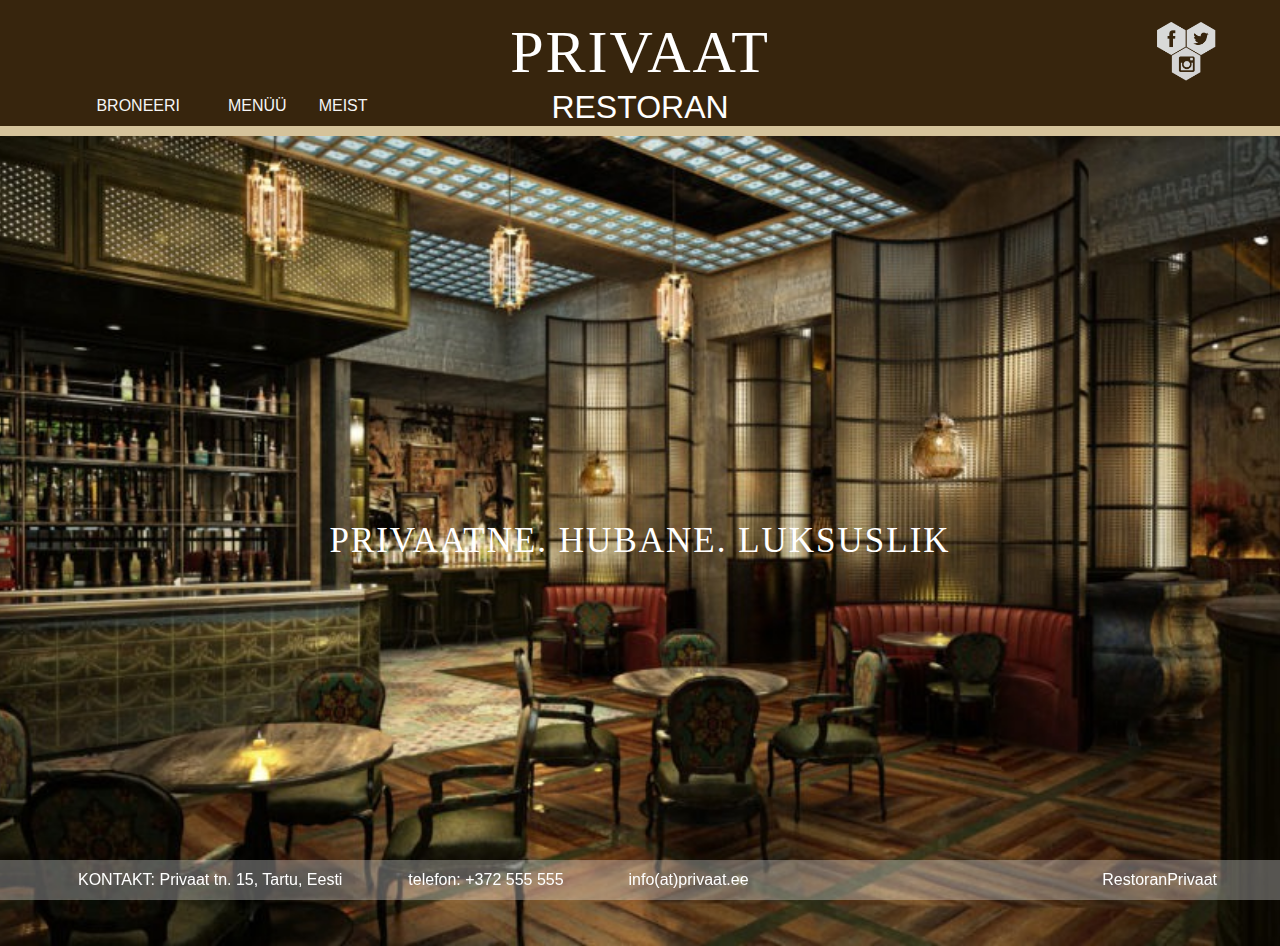
<file: index.html>
<!DOCTYPE html>
<html lang="en">

<head>
    <meta charset="UTF-8">
    <meta http-equiv="X-UA-Compatible" content="IE=edge">
    <meta name="viewport" content="width=device-width, initial-scale=1.0">
    <meta name="description" content="">
    <meta name="author" content="">
    <title>Avaleht</title>
    <!-- Bootstrap CSS -->
    <link rel="stylesheet" href="https://stackpath.bootstrapcdn.com/bootstrap/4.3.1/css/bootstrap.min.css"
        integrity="sha384-ggOyR0iXCbMQv3Xipma34MD+dH/1fQ784/j6cY/iJTQUOhcWr7x9JvoRxT2MZw1T" 
        crossorigin="anonymous">
    <!-- minu CSS -->
    <link rel="stylesheet" href="style.css">
</head>

<body>
    <!-- päis --->
    <header class="px-3">
        <div class="container-fluid">
            <div class="row">
                <div class="col-lg-4 mt-3 text-center menu">
                    <nav class="navbar navbar-expand-lg">
                        <button class="navbar-toggler" type="button" data-toggle="collapse" data-target="#navbarNav"
                            aria-controls="navbarNav" aria-expanded="false" aria-label="Toggle navigation">
                            <span class="navbar-toggler-icon"></span>
                        </button>
                        <div class="collapse navbar-collapse" id="navbarNav">
                            <ul class="navbar-nav mr-auto nav-pills ">
                                <li class="nav-item px-3">
                                    <!-- <a class="nav-link bg-secondary" href="#">BRONEERI</a> --->
                                    <a class="nav-link" href="broneeri.html">BRONEERI</a>
                                </li>
                                <li class="nav-item px-3">
                                    <a class="nav-link" href="menu.html">MENÜÜ</a>
                                </li>
                                <li class="nav-item px3">
                                    <a class="nav-link" href="#">MEIST</a>
                                </li>
                            </ul>
            
                        </div>
                    </nav>
                </div>
                <div class="col-lg-4 mt-3 text-center">
                    <a href="index.html" class="text-decoration-none">
                        <h1 class="logo-name">PRIVAAT</h1>
                        <h2>RESTORAN</h2>
                    </a>
                </div>
                <div class="col-lg-4 mt-3 text-right">
                    <img src="Untitled.png" alt="">
                </div>
            </div>
        </div>
        
    </header>
    <hr>
    <main>
        <div class="center-screen">
            <h1 class="test">PRIVAATNE. HUBANE. LUKSUSLIK</h1>
            <div class="box">
                <p>Tere tulemast restorani Privaat!</p>
                <br>
                <p>Lorem ipsum dolor, sit amet consectetur adipisicing elit. Veniam possimus <br>accusamus aliquid! Ipsam placeat cum quasi porro molestias incidunt aliquam! <br>Earum culpa laboriosam ipsa neque voluptate. Nihil ut voluptatem assumenda?</p>
            </div>
        </div>
    </main>
    <!-- jalus --->
    <footer class="fixed-bottom" style="background-color: rgba(255, 255, 255, 0.31);">
        <div class="container-fluid" >
            <div class="py-2 px-5 row">
                <!--<pre>KONTAKT: Privaat tn. 15, Tartu, Eesti             telefon: +372 555 555               info(at)privaat.ee</pre>--->
                <div class="col-7 text-white">
                    <div class="tere">
                        <div class="col-6 text-white">
                            <p>KONTAKT: Privaat tn. 15, Tartu, Eesti</p>
                        </div>
                        <div class="col-4">
                            <p>telefon: +372 555 555</p>
                        </div>
                        <div class="col-2 text-white">
                            <p>info(at)privaat.ee</p>
                        </div>
                    </div>
                </div>
                <div class="col-5 text-right">
                    <p>RestoranPrivaat</p>
                </div>
            </div>
        </div>
    </footer>
    <!-- jQuery, Popper.js, Bootstrap JS -->
    <script src="https://code.jquery.com/jquery-3.3.1.slim.min.js"
        integrity="sha384-q8i/X+965DzO0rT7abK41JStQIAqVgRVzpbzo5smXKp4YfRvH+8abtTE1Pi6jizo"
        crossorigin="anonymous"></script>
    <script src="https://cdnjs.cloudflare.com/ajax/libs/popper.js/1.14.7/umd/popper.min.js"
        integrity="sha384-UO2eT0CpHqdSJQ6hJty5KVphtPhzWj9WO1clHTMGa3JDZwrnQq4sF86dIHNDz0W1"
        crossorigin="anonymous"></script>
    <script src="https://stackpath.bootstrapcdn.com/bootstrap/4.3.1/js/bootstrap.min.js"
        integrity="sha384-JjSmVgyd0p3pXB1rRibZUAYoIIy6OrQ6VrjIEaFf/nJGzIxFDsf4x0xIM+B07jRM"
        crossorigin="anonymous"></script>
    <script src="https://cdn.linearicons.com/free/1.0.0/svgembedder.min.js"></script>
</body>

</html>
</file>
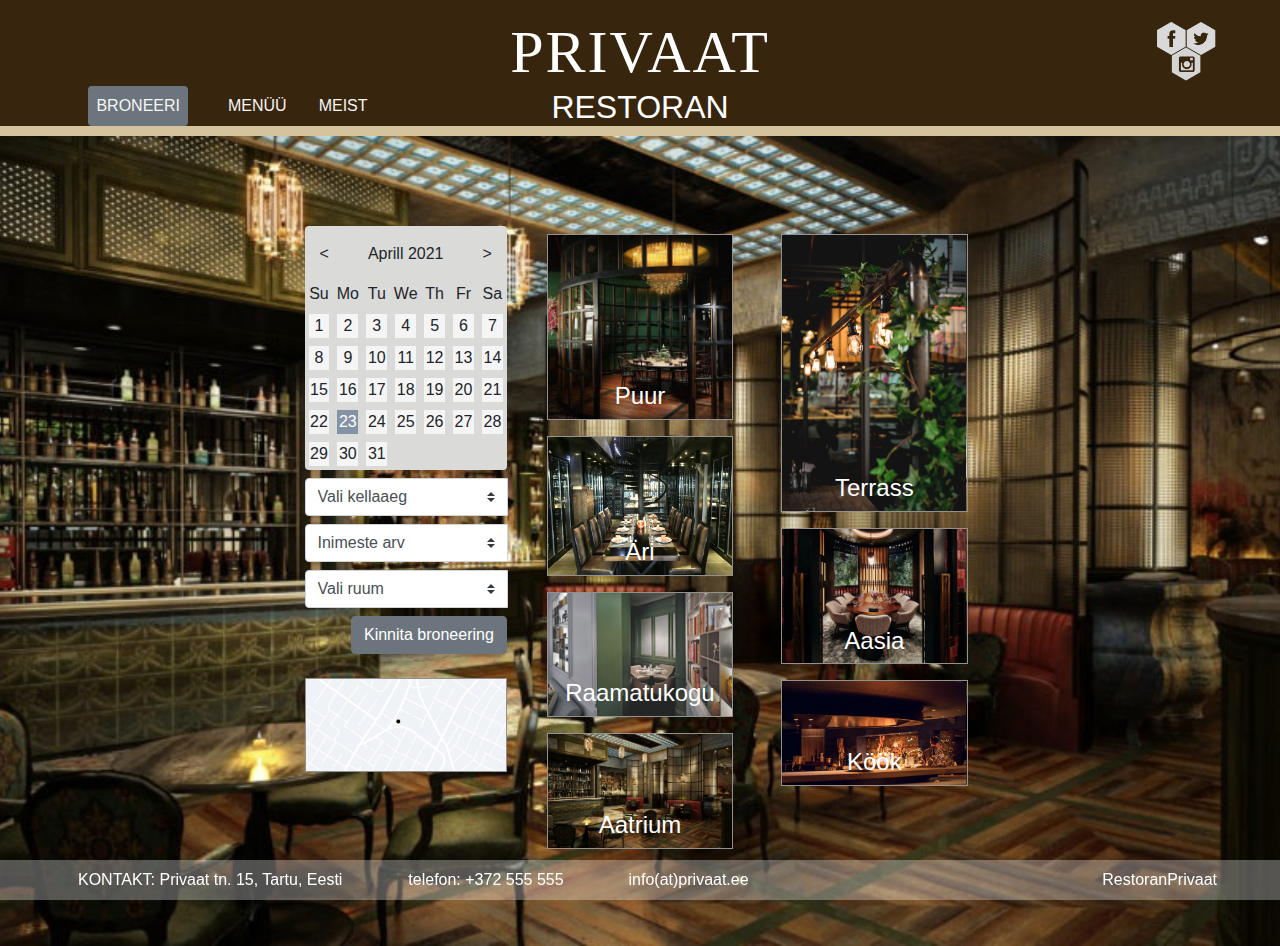
<file: broneeri.html>
<!DOCTYPE html>
<html lang="en">

<head>
    <meta charset="UTF-8">
    <meta http-equiv="X-UA-Compatible" content="IE=edge">
    <meta name="viewport" content="width=device-width, initial-scale=1.0">
    <meta name="description" content="">
    <meta name="author" content="">
    <title>Avaleht</title>
    <!-- Bootstrap CSS -->
    <link rel="stylesheet" href="https://stackpath.bootstrapcdn.com/bootstrap/4.3.1/css/bootstrap.min.css"
        integrity="sha384-ggOyR0iXCbMQv3Xipma34MD+dH/1fQ784/j6cY/iJTQUOhcWr7x9JvoRxT2MZw1T" 
        crossorigin="anonymous">
    <!-- minu CSS -->
    <link rel="stylesheet" href="style.css">
</head>

<body>
    <!-- päis --->
    <header class="px-3">
        <div class="container-fluid">
            <div class="row">
                <div class="col-lg-4 mt-3 text-center menu">
                    <nav class="navbar navbar-expand-lg">
                        <button class="navbar-toggler" type="button" data-toggle="collapse" data-target="#navbarNav"
                            aria-controls="navbarNav" aria-expanded="false" aria-label="Toggle navigation">
                            <span class="navbar-toggler-icon"></span>
                        </button>
                        <div class="collapse navbar-collapse" id="navbarNav">
                            <ul class="navbar-nav mr-auto nav-pills ">
                                <li class="nav-item px-3">
                                    <!-- <a class="nav-link bg-secondary" href="#">BRONEERI</a> --->
                                    <a class="nav-link bg-secondary" href="broneeri.html">BRONEERI</a>
                                </li>
                                <li class="nav-item px-3">
                                    <a class="nav-link" href="menu.html">MENÜÜ</a>
                                </li>
                                <li class="nav-item px3">
                                    <a class="nav-link" href="#">MEIST</a>
                                </li>
                            </ul>
            
                        </div>
                    </nav>
                </div>
                <div class="col-lg-4 mt-3 text-center">
                    <a href="index.html" class="text-decoration-none">
                        <h1 class="logo-name">PRIVAAT</h1>
                        <h2>RESTORAN</h2>
                    </a>
                </div>
                <div class="col-lg-4 mt-3 text-right">
                    <img src="Untitled.png" alt="">
                </div>
            </div>
        </div>
        
    </header>
    <hr>
    <main>
        <div class="center-screen">
            <div class="container-fluid p-5">
                <div class="row">
                    <div class="col-lg col-xs"></div>
                    <!-- empty col-margin -->
                    <div class="col-lg-2 col-md-3 mx-md-0 mx-lg-3">
                        <div class="row">
                            <!-- calendar -->
                            <div class="calendar container-fluid rounded">
                                <div class="row py-3">
                                    <div class="col text-left weekday">&lt;</div>
                                    <div class="col month text-nowrap weekday">Aprill 2021</div>
                                    <div class="col text-right weekday">&gt;</div>
                                </div>
                                <div class="row pb-1">
                                    <div class="col p-0 weekday text-center">Su</div>
                                    <div class="col p-0 weekday text-center">Mo</div>
                                    <div class="col p-0 weekday text-center">Tu</div>
                                    <div class="col p-0 weekday text-center">We</div>
                                    <div class="col p-0 weekday text-center">Th</div>
                                    <div class="col p-0 weekday text-center">Fr</div>
                                    <div class="col p-0 weekday text-center">Sa</div>
                                </div>
                                <div class="row">
                                    <div class="col p-0 m-1 day text-center">1</div>
                                    <div class="col p-0 m-1 day text-center">2</div>
                                    <div class="col p-0 m-1 day text-center">3</div>
                                    <div class="col p-0 m-1 day text-center">4</div>
                                    <div class="col p-0 m-1 day text-center">5</div>
                                    <div class="col p-0 m-1 day text-center">6</div>
                                    <div class="col p-0 m-1 day text-center">7</div>
                                </div>
                                <div class="row">
                                    <div class="col p-0 m-1 day text-center">8</div>
                                    <div class="col p-0 m-1 day text-center">9</div>
                                    <div class="col p-0 m-1 day text-center">10</div>
                                    <div class="col p-0 m-1 day text-center">11</div>
                                    <div class="col p-0 m-1 day text-center">12</div>
                                    <div class="col p-0 m-1 day text-center">13</div>
                                    <div class="col p-0 m-1 day text-center">14</div>
                                </div>
                                <div class="row">
                                    <div class="col p-0 m-1 day text-center">15</div>
                                    <div class="col p-0 m-1 day text-center">16</div>
                                    <div class="col p-0 m-1 day text-center">17</div>
                                    <div class="col p-0 m-1 day text-center">18</div>
                                    <div class="col p-0 m-1 day text-center">19</div>
                                    <div class="col p-0 m-1 day text-center">20</div>
                                    <div class="col p-0 m-1 day text-center">21</div>
                                </div>
                                <div class="row">
                                    <div class="col p-0 m-1 day text-center">22</div>
                                    <div class="col p-0 m-1 day text-center currentday">23</div>
                                    <div class="col p-0 m-1 day text-center">24</div>
                                    <div class="col p-0 m-1 day text-center">25</div>
                                    <div class="col p-0 m-1 day text-center">26</div>
                                    <div class="col p-0 m-1 day text-center">27</div>
                                    <div class="col p-0 m-1 day text-center">28</div>
                                </div>
                                <div class="row">
                                    <div class="col p-0 m-1 day text-center">29</div>
                                    <div class="col p-0 m-1 day text-center">30</div>
                                    <div class="col p-0 m-1 day text-center">31</div>
                                    <div class="col p-0 m-1 day invisible"></div>
                                    <div class="col p-0 m-1 day invisible"></div>
                                    <div class="col p-0 m-1 day invisible"></div>
                                    <div class="col p-0 m-1 day invisible"></div>
                                </div>
                            </div>
                            <!-- calendar end -->
                            <!-- buttons -->
                            <div class="input-group my-2">
                                <select class="custom-select" id="inputGroupSelect02">
                                  <option hidden selected>Vali kellaaeg</option>
                                  <option value="1">Nan</option>
                                </select>
                                <div class="input-group-append">
                                </div>
                            </div>
                            <div class="input-group mb-2">
                                <select class="custom-select" id="inputGroupSelect02">
                                  <option hidden selected>Inimeste arv</option>
                                  <option value="1">Nan</option>
                                </select>
                                <div class="input-group-append">
                                </div>
                            </div>
                            <div class="input-group mb-2">
                                <select class="custom-select" id="inputGroupSelect02">
                                    <option hidden selected>Vali ruum</option>
                                    <option value="1">Nan</option>
                                </select>
                                <div class="input-group-append">
                                </div>
                            </div>
                            <button class="btn btn-secondary ml-auto mb-4">Kinnita broneering</button>
                        </div>
                        <div class="row">
                            <!-- maps -->
                            <div class="pilt-kiri">
                                <img class="img-fluid" src="kaart.png" alt="">
                            </div>
                            <!-- maps end -->
                        </div>
                    </div>
                    <div class="col-lg-2 col-md-3 mx-md-0 mx-lg-3">
                        <!-- first col of pictures -->
                        <div class="row p-2">
                            <div class="pilt-kiri">
                                <img class="img-fluid" src="puur.jpg">
                                <div class="nimi">
                                    <p class="h4">Puur</p>
                                </div>
                            </div>
                        </div>
                        <div class="row p-2">
                            <div class="pilt-kiri">
                                <img class="img-fluid" src="ari.jpg">
                                <div class="nimi">
                                    <p class="h4">Äri</p>
                                </div>
                            </div>
                        </div>
                        <div class="row p-2">
                            <div class="pilt-kiri">
                                <img class="img-fluid" src="raamatukogu.jpg">
                                <div class="nimi">
                                    <p class="h4">Raamatukogu</p>
                                </div>
                            </div>
                        </div>
                        <div class="row p-2">
                            <div class="pilt-kiri">
                                <img class="img-fluid" src="avaleht.jpg">
                                <div class="nimi">
                                    <p class="h4">Aatrium</p>
                                </div>
                            </div>
                        </div>
                        <!-- first col of pictures end -->
                    </div>
                    <div class="col-lg-2 col-md-3 mx-md-0 mx-lg-3">
                        <!-- second col of pictures -->
                        <div class="row p-2">
                            <div class="pilt-kiri">
                                <img class="img-fluid" src="terrass.jpeg">
                                <div class="nimi">
                                    <p class="h4">Terrass</p>
                                </div>
                            </div>
                        </div>
                        <div class="row p-2">
                            <div class="pilt-kiri">
                                <img class="img-fluid" src="aasia.jpg">
                                <div class="nimi">
                                    <p class="h4">Aasia</p>
                                </div>
                            </div>
                        </div>
                        <div class="row p-2">
                            <div class="pilt-kiri">
                                <img class="img-fluid" src="Raster.jpg">
                                <div class="nimi">
                                    <p class="h4">Köök</p>
                                </div>
                            </div>
                        </div>
                        <!-- second col of pictures end -->
                    </div>
                    <div class="col-lg col-xs"></div>
                </div>
            </div>
        </div>
    </main>
    <!-- jalus --->
    <footer class="fixed-bottom" style="background-color: rgba(255, 255, 255, 0.31);">
        <div class="container-fluid" >
            <div class="py-2 px-5 row">
                <!--<pre>KONTAKT: Privaat tn. 15, Tartu, Eesti             telefon: +372 555 555               info(at)privaat.ee</pre>--->
                <div class="col-7 text-white">
                    <div class="tere">
                        <div class="col-6 text-white">
                            <p>KONTAKT: Privaat tn. 15, Tartu, Eesti</p>
                        </div>
                        <div class="col-4">
                            <p>telefon: +372 555 555</p>
                        </div>
                        <div class="col-2 text-white">
                            <p>info(at)privaat.ee</p>
                        </div>
                    </div>
                </div>
                <div class="col-5 text-right">
                    <p>RestoranPrivaat</p>
                </div>
            </div>
        </div>
    </footer>
    <!-- jQuery, Popper.js, Bootstrap JS -->
    <script src="https://code.jquery.com/jquery-3.3.1.slim.min.js"
        integrity="sha384-q8i/X+965DzO0rT7abK41JStQIAqVgRVzpbzo5smXKp4YfRvH+8abtTE1Pi6jizo"
        crossorigin="anonymous"></script>
    <script src="https://cdnjs.cloudflare.com/ajax/libs/popper.js/1.14.7/umd/popper.min.js"
        integrity="sha384-UO2eT0CpHqdSJQ6hJty5KVphtPhzWj9WO1clHTMGa3JDZwrnQq4sF86dIHNDz0W1"
        crossorigin="anonymous"></script>
    <script src="https://stackpath.bootstrapcdn.com/bootstrap/4.3.1/js/bootstrap.min.js"
        integrity="sha384-JjSmVgyd0p3pXB1rRibZUAYoIIy6OrQ6VrjIEaFf/nJGzIxFDsf4x0xIM+B07jRM"
        crossorigin="anonymous"></script>
    <script src="https://cdn.linearicons.com/free/1.0.0/svgembedder.min.js"></script>
</body>

</html>
</file>
<file: style.css>
main{
    background-image: url('avaleht.jpg');
    background-position: center;
    background-repeat: no-repeat;
    background-size: cover;
}

header{
    background-color: #37250D;
}

body {
    width: 100%;
    height: 100%;
}

p, a, h1, h2, pre{
    color: #FFFFFF;
    font-family: 'Lato', sans-serif;
    
    margin: 0;
}

header p{
    margin: 0;
    font-size: 20px;
}

.logo-name{
    font-family: 'Playfair Display SC';
    font-size: 60px;
    letter-spacing: 2px;
    margin: 0;
}


hr{
    margin: 0;
    border: 5px solid #D5C39B;
}

.navbar{
    padding: 0;
}

.menu{
    display: flex;
    justify-content: space-around;
    align-items: flex-end;
}

.tere{
    display: flex;
    flex-direction: row;
    font-size: 1.25vw;
}

.center-screen {
    display: flex;
    flex-direction: column;
    justify-content: center;
    align-items: center;
    text-align: center;
    min-height: 90vh;
  }

.test {
   font-family: 'Playfair Display SC';
    font-size: 35px;
    letter-spacing: 2px;
    margin: 0;
}

  .test:hover{
    display:none;
  }
  
.test:hover + .box {
    display:block;
    border-radius: 20px;
    font-size: 22px;
    background: rgba(196, 157, 99, 0.5);
    
  }

.box{
    display:none;
  }

.navbar-nav .nav-item .nav-link {
    color: whitesmoke;
}

.navbar-nav .nav-item.active .nav-link, .navbar-nav .nav-item:hover .nav-link {
    color: white;
}

header img{
    max-width: 10vw;
    height: auto;
}


.carousel-inner img {
   display: block;
    max-width: 800px;
    width: auto;
    height: auto;
    border: 3px solid #555
}

h5 {
    color: #FFFFFF;
  font-family: Playfair Display;
  font-size: 40px;
  letter-spacing: 2px;
  line-height: 52px;
  text-align: center;
}

.calendar {
    background-color: #DADAD9;
}

.pilt-kiri {
    position: relative;
    border: 1px solid #93918F;
}

.pilt-kiri .nimi {
    display: flex;
    justify-content: center;
    align-content: center;
    position: absolute;
    left: 0;
    bottom: 0;
    width: 100%;
    color: #93918f;
}

.day {
    background-color: whitesmoke;
    font-weight: 400;
}

.weekday {
    font-weight: 500;
}

.currentday {
    background-color: #8492A6;
    color: white;
}
</file>
